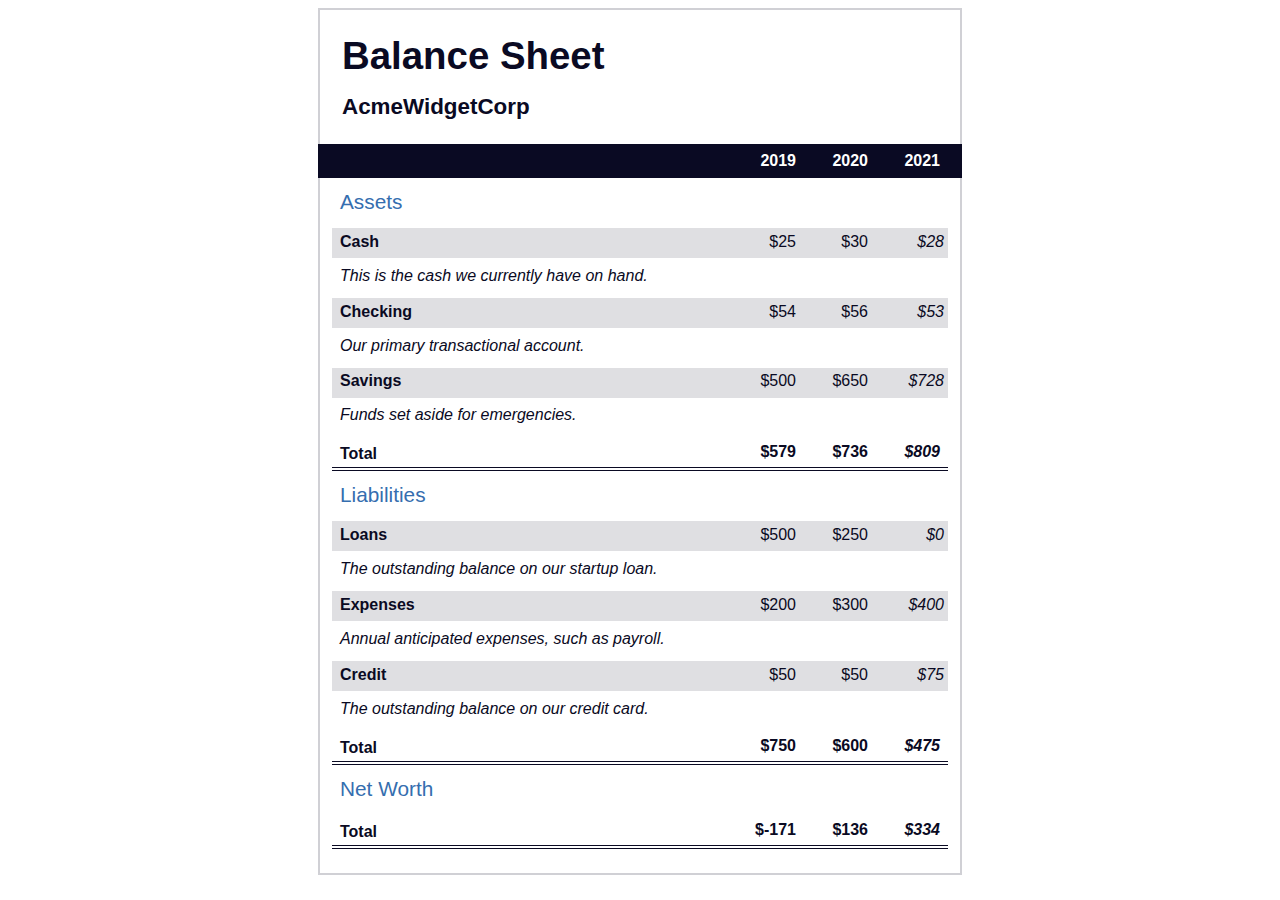
<file: Balance Sheet/index.html>
<!DOCTYPE html>
<html lang="en">
  <head>
    <meta charset="UTF-8">
    <meta name="viewport" content="width=device-width, initial-scale=1.0">
    <title>Balance Sheet</title>
    <link rel="stylesheet" href="./styles.css">
  </head>
  <body>
    <main>
      <section>
        <h1>
          <span class="flex">
            <span>AcmeWidgetCorp</span>
            <span>Balance Sheet</span>
          </span>
        </h1>
        <div id="years" aria-hidden="true">
          <span class="year">2019</span>
          <span class="year">2020</span>
          <span class="year">2021</span>
        </div>
        <div class="table-wrap">
          <table>
            <caption>Assets</caption>
            <thead>
              <tr>
                <td></td>
                <th><span class="sr-only year">2019</span></th>
                <th><span class="sr-only year">2020</span></th>
                <th class="current"><span class="sr-only year">2021</span></th>
              </tr>
            </thead>
            <tbody>
              <tr class="data">
                <th>Cash <span class="description">This is the cash we currently have on hand.</span></th>
                <td>$25</td>
                <td>$30</td>
                <td class="current">$28</td>
              </tr>
              <tr class="data">
                <th>Checking <span class="description">Our primary transactional account.</span></th>
                <td>$54</td>
                <td>$56</td>
                <td class="current">$53</td>
              </tr>
              <tr class="data">
                <th>Savings <span class="description">Funds set aside for emergencies.</span></th>
                <td>$500</td>
                <td>$650</td>
                <td class="current">$728</td>
              </tr>
              <tr class="total">
                <th>Total <span class="sr-only">Assets</span></th>
                <td>$579</td>
                <td>$736</td>
                <td class="current">$809</td>
              </tr>
            </tbody>
          </table>
          <table>
            <caption>Liabilities</caption>
            <thead>
              <tr>
              <td></td>
              <th><span class="sr-only">2019</span></th>
              <th><span class="sr-only">2020</span></th>
              <th><span class="sr-only">2021</span></th>
              </tr>
            </thead>
            <tbody>
              <tr class="data">
                <th>Loans <span class="description">The outstanding balance on our startup loan.</span></th>
                <td>$500</td>
                <td>$250</td>
                <td class="current">$0</td>
              </tr>
              <tr class="data">
                <th>Expenses <span class="description">Annual anticipated expenses, such as payroll.</span></th>
                <td>$200</td>
                <td>$300</td>
                <td class="current">$400</td>
              </tr>
              <tr class="data">
                <th>Credit <span class="description">The outstanding balance on our credit card.</span></th>
                <td>$50</td>
                <td>$50</td>
                <td class="current">$75</td>
              </tr>
              <tr class="total">
                <th>Total <span class="sr-only">Liabilities</span></th>
                <td>$750</td>
                <td>$600</td>
                <td class="current">$475</td>
              </tr>
            </tbody>
          </table>
          <table>
            <caption>Net Worth</caption>
            <thead>
              <tr>
              <td></td>
              <th><span class="sr-only">2019</span></th>
              <th><span class="sr-only">2020</span></th>
              <th><span class="sr-only">2021</span></th>
              </tr>
            </thead>
            <tbody>
              <tr class="total">
                <th>Total <span class="sr-only">Net Worth</span></th>
                <td>$-171</td>
                <td>$136</td>
                <td class="current">$334</td>
              </tr>
            </tbody>
          </table>
        </div>
      </section>
    </main>
  </body>
</html>
</file>
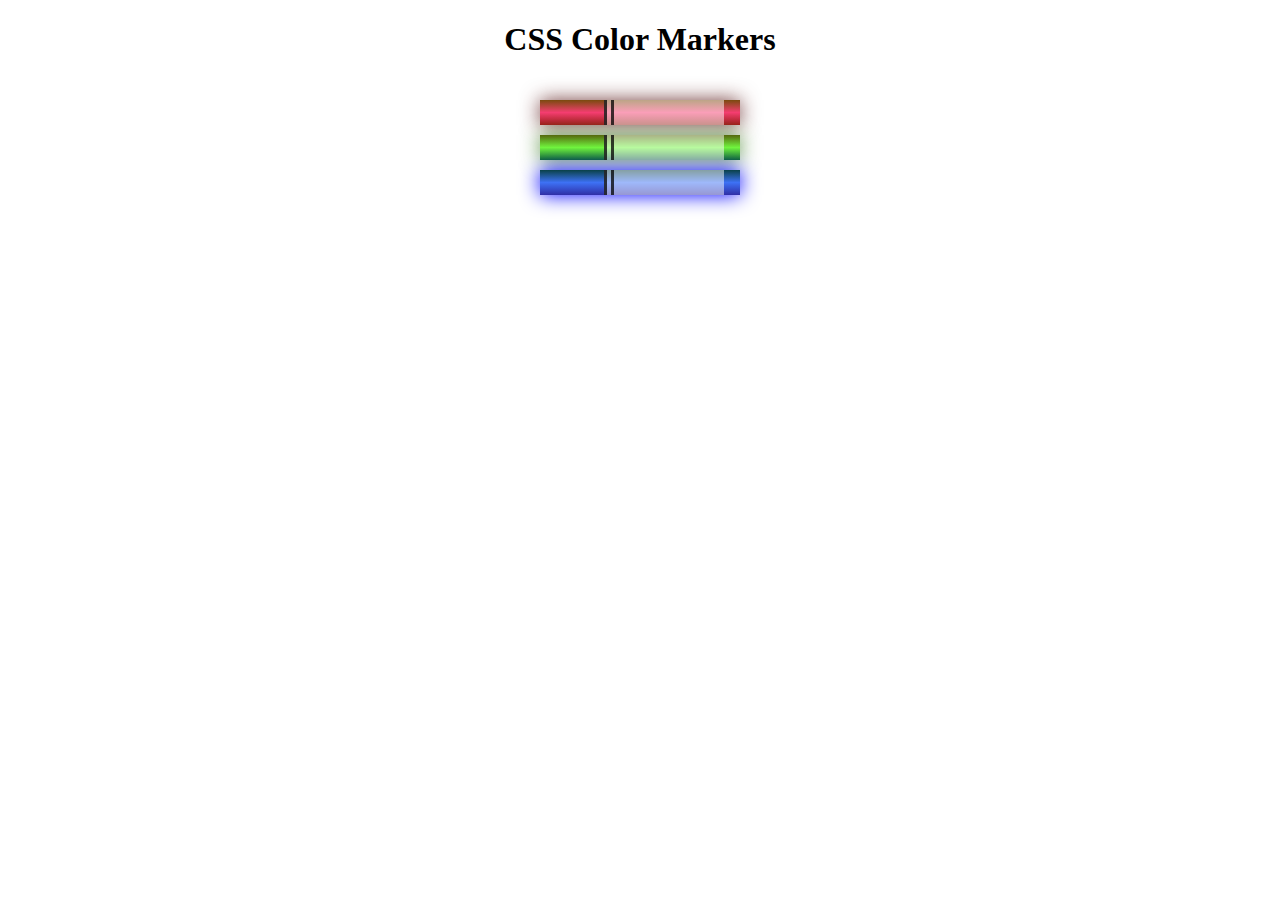
<file: Colored Markers/index.html>
<!DOCTYPE html>
<html lang="en">
  <head>
    <meta charset="utf-8">
    <meta name="viewport" content="width=device-width, initial-scale=1.0">
    <title>Colored Markers</title>
    <link rel="stylesheet" href="styles.css">
  </head>
  <body>
    <h1>CSS Color Markers</h1>
    <div class="container">
      <div class="marker red">
        <div class="cap"></div>
        <div class="sleeve"></div>
      </div>
      <div class="marker green">
        <div class="cap"></div>
        <div class="sleeve"></div>
      </div>
      <div class="marker blue">
        <div class="cap"></div>
        <div class="sleeve"></div>
      </div>
    </div>
  </body>
</html>
</file>
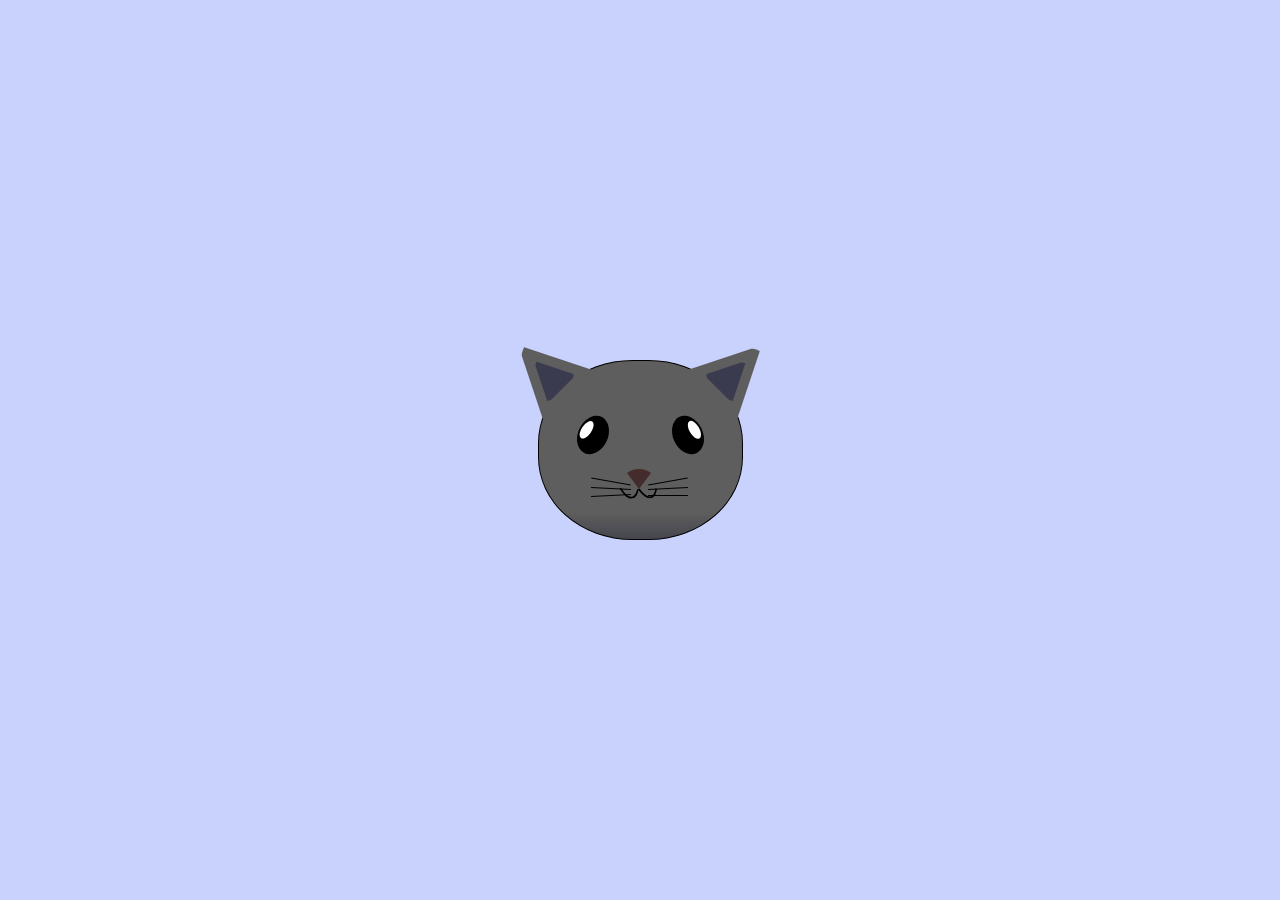
<file: fCC Cat Painting/index.html>
<!DOCTYPE html>
<html lang="en">
<head>
    <meta charset="UTF-8">
    <title>fCC Cat Painting</title>
    <link rel="stylesheet" href="./styles.css">
</head>
<body>
    <main>
      <div class="cat-head">
        <div class="cat-ears">
          <div class="cat-left-ear">
            <div class="cat-left-inner-ear"></div>
          </div>
          <div class="cat-right-ear">
            <div class="cat-right-inner-ear"></div>
          </div>
        </div>

        <div class="cat-eyes">
          <div class="cat-left-eye">
            <div class="cat-left-inner-eye"></div>
          </div>
          <div class="cat-right-eye">
            <div class="cat-right-inner-eye"></div>
          </div>
        </div>
        
        <div class="cat-nose"></div>

        <div class="cat-mouth">
          <div class="cat-mouth-line-left"></div>
          <div class="cat-mouth-line-right"></div>
        </div>

        <div class="cat-whiskers">
          <div class="cat-whiskers-left">
            <div class="cat-whisker-left-top"></div>
            <div class="cat-whisker-left-middle"></div>
            <div class="cat-whisker-left-bottom"></div>
          </div>
          <div class="cat-whiskers-right">
            <div class="cat-whisker-right-top"></div>
            <div class="cat-whisker-right-middle"></div>
            <div class="cat-whisker-right-bottom"></div>
          </div>
        </div>

      </div>
    </main>
</body>
</html>
</file>
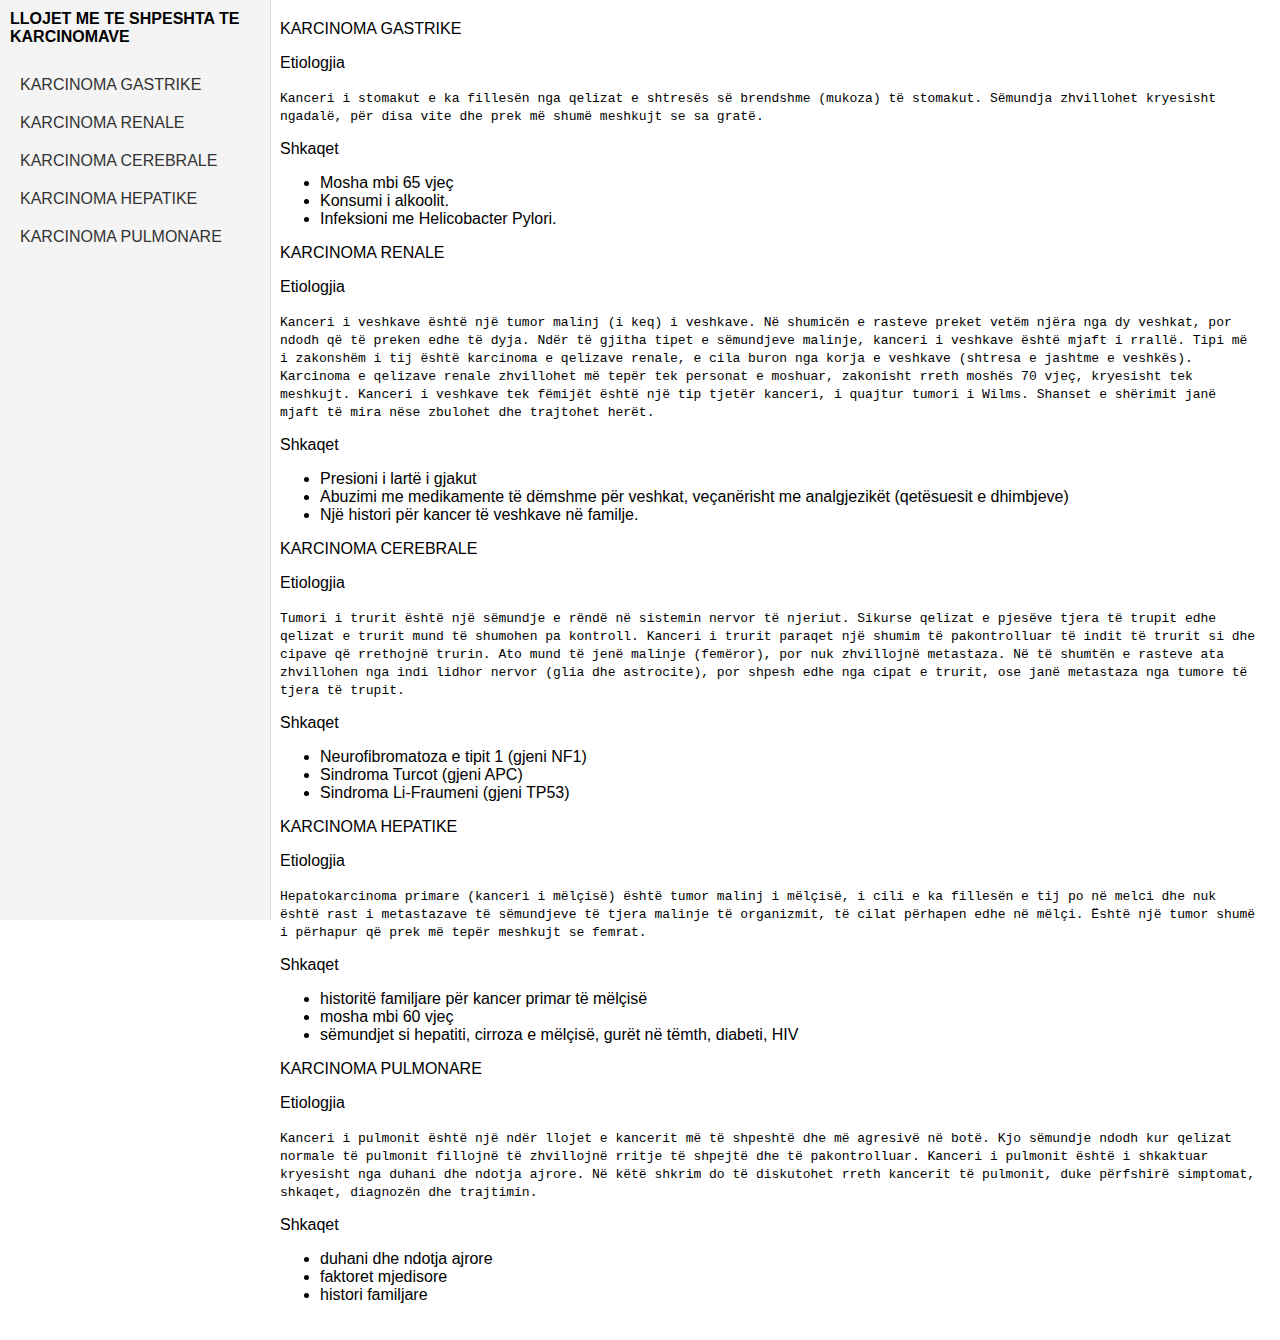
<file: Karcinoma Information/index.html>
<!DOCTYPE html>
<html lang="en">
  <head>
    <link rel="stylesheet" href="styles.css">
      <meta charset="UTF-8">
  <meta name="viewport" content="width=device-width, initial-scale=1.0">
    <title>Karcinoma Information</title>
    </head>
    <body>
    <nav id="navbar">
      <header>LLOJET ME TE SHPESHTA TE KARCINOMAVE</header>
      <a href="#KARCINOMA_GASTRIKE" class="nav-link">KARCINOMA GASTRIKE</a>
      <a href="#KARCINOMA_RENALE" class="nav-link">KARCINOMA RENALE</a>
      <a href="#KARCINOMA_CEREBRALE" class="nav-link">KARCINOMA CEREBRALE</a>
      <a href="#KARCINOMA_HEPATIKE" class="nav-link">KARCINOMA HEPATIKE</a>
      <a href="#KARCINOMA_PULMONARE" class="nav-link">KARCINOMA PULMONARE</a>
    </nav>
      <main id="main-doc">
      <section class="main-section" id="KARCINOMA_GASTRIKE"><header>KARCINOMA GASTRIKE</header>
      <p>Etiologjia</p>
      <code>Kanceri i stomakut e ka fillesën nga qelizat e shtresës së brendshme (mukoza) të stomakut. Sëmundja zhvillohet kryesisht ngadalë, për disa vite dhe prek më shumë meshkujt se sa gratë.</code> 
      <p>Shkaqet</p>
      <ul>
        <li>Mosha mbi 65 vjeç</li>
        <li> Konsumi i alkoolit.</li>
        <li> Infeksioni me Helicobacter Pylori.</li>
      </ul>  
      </section>
      <section class="main-section"id="KARCINOMA_RENALE"><header>KARCINOMA RENALE</header>
     <p>Etiologjia</p>
     <code>Kanceri i veshkave është një tumor malinj (i keq) i veshkave. Në shumicën e rasteve preket vetëm njëra nga dy veshkat, por ndodh që të preken edhe të dyja. Ndër të gjitha tipet e sëmundjeve malinje, kanceri i veshkave është mjaft i rrallë. Tipi më i zakonshëm i tij është karcinoma e qelizave renale, e cila buron nga korja e veshkave (shtresa e jashtme e veshkës). Karcinoma e qelizave renale zhvillohet më tepër tek personat e moshuar, zakonisht rreth moshës 70 vjeç, kryesisht tek meshkujt. Kanceri i veshkave tek fëmijët është një tip tjetër kanceri, i quajtur tumori i Wilms. Shanset e shërimit janë mjaft të mira nëse zbulohet dhe trajtohet herët.</code> 
     <p>Shkaqet</p>
     <ul>
        <li>Presioni i lartë i gjakut
</li>
        <li>Abuzimi me medikamente të dëmshme për veshkat, veçanërisht me analgjezikët (qetësuesit e dhimbjeve)</li>
        <li>Një histori për kancer të veshkave në familje.</li>
      </ul>
       
      </section>
      <section class="main-section" id="KARCINOMA_CEREBRALE"><header>KARCINOMA CEREBRALE</header>
      <p>Etiologjia</p>
      <code>Tumori i trurit është një sëmundje e rëndë në sistemin nervor të njeriut. Sikurse qelizat e pjesëve tjera të trupit edhe qelizat e trurit mund të shumohen pa kontroll. Kanceri i trurit paraqet një shumim të pakontrolluar të indit të trurit si dhe cipave që rrethojnë trurin. Ato mund të jenë malinje (femëror), por nuk zhvillojnë metastaza. Në të shumtën e rasteve ata zhvillohen nga indi lidhor nervor (glia dhe astrocite), por shpesh edhe nga cipat e trurit, ose janë metastaza nga tumore të tjera të trupit.</code> 
      <p>Shkaqet</p>
      <ul>
        <li>Neurofibromatoza e tipit 1 (gjeni NF1)</li>
        <li>Sindroma Turcot (gjeni APC)</li>
        <li>Sindroma Li-Fraumeni (gjeni TP53)</li>
      </ul>
        
      </section>
    
      <section class="main-section" id="KARCINOMA_HEPATIKE"><header>KARCINOMA HEPATIKE</header>
      <p>Etiologjia</p> 
      <code>Hepatokarcinoma primare (kanceri i mëlçisë) është tumor malinj i mëlçisë, i cili e ka fillesën e tij po në melci dhe nuk është rast i metastazave të sëmundjeve të tjera malinje të organizmit, të cilat përhapen edhe në mëlçi. Është një tumor shumë i përhapur që prek më tepër meshkujt se femrat.</code>
      <p>Shkaqet</p>
      <ul>
        <li>historitë familjare për kancer primar të mëlçisë</li>
        <li>mosha mbi 60 vjeç</li>
        <li>sëmundjet si hepatiti, cirroza e mëlçisë, gurët në tëmth, diabeti, HIV</li>
      </ul>
       
      </section>
      <section class="main-section" id="KARCINOMA_PULMONARE"><header>KARCINOMA PULMONARE</header>
      <p>Etiologjia</p>
       <code>Kanceri i pulmonit është një ndër llojet e kancerit më të shpeshtë dhe më agresivë në botë. Kjo sëmundje ndodh kur qelizat normale të pulmonit fillojnë të zhvillojnë rritje të shpejtë dhe të pakontrolluar. Kanceri i pulmonit është i shkaktuar kryesisht nga duhani dhe ndotja ajrore. Në këtë shkrim do të diskutohet rreth kancerit të pulmonit, duke përfshirë simptomat, shkaqet, diagnozën dhe trajtimin.</code> 
      <p>Shkaqet</p> 
      <ul>
        <li>duhani dhe ndotja ajrore</li>
        <li>faktoret mjedisore</li>
        <li> histori familjare</li>
      </ul>
     
      </section>
      </main>
      </body>
</html>
</file>
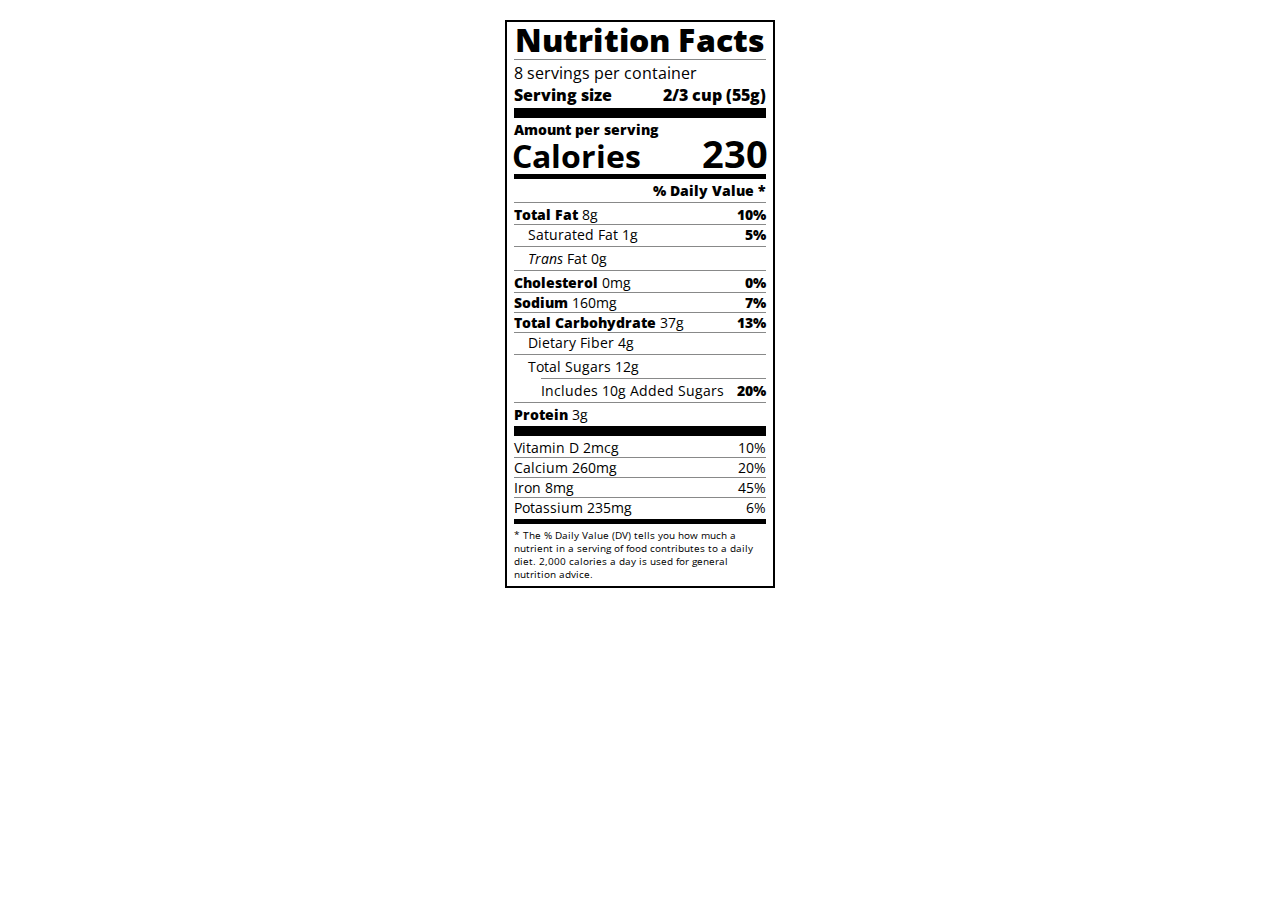
<file: Nutrition Label/index.html>
<!DOCTYPE html>
<html lang="en">

<head>
  <meta charset="UTF-8">
  <title>Nutrition Label</title>
  <link href="https://fonts.googleapis.com/css?family=Open+Sans:400,700,800" rel="stylesheet">
  <link href="./styles.css" rel="stylesheet">
</head>

<body>
  <div class="label">
    <header>
      <h1 class="bold">Nutrition Facts</h1>
      <div class="divider"></div>
      <p>8 servings per container</p>
      <p class="bold">Serving size <span>2/3 cup (55g)</span></p>
    </header>
    <div class="divider large"></div>
    <div class="calories-info">
      <div class="left-container">
        <h2 class="bold small-text">Amount per serving</h2>
        <p>Calories</p>
      </div>
      <span>230</span>
    </div>
    <div class="divider medium"></div>
    <div class="daily-value small-text">
      <p class="bold right no-divider">% Daily Value *</p>
      <div class="divider"></div>
      <p><span><span class="bold">Total Fat</span> 8g</span> <span class="bold">10%</span></p>
      <p class="indent no-divider">Saturated Fat 1g <span class="bold">5%</span></p>
      <div class="divider"></div>
      <p class="indent no-divider"><span><i>Trans</i> Fat 0g</span></p>
      <div class="divider"></div>
      <p><span><span class="bold">Cholesterol</span> 0mg</span> <span class="bold">0%</span></p>
      <p><span><span class="bold">Sodium</span> 160mg</span> <span class="bold">7%</span></p>
      <p><span><span class="bold">Total Carbohydrate</span> 37g</span> <span class="bold">13%</span></p>
      <p class="indent no-divider">Dietary Fiber 4g</p>
      <div class="divider"></div>
      <p class="indent no-divider">Total Sugars 12g</p>
      <div class="divider double-indent"></div>
      <p class="double-indent no-divider">Includes 10g Added Sugars <span class="bold">20%</span></p>
      <div class="divider"></div>
      <p class="no-divider"><span><span class="bold">Protein</span> 3g</span></p>
      <div class="divider large"></div>
      <p>Vitamin D 2mcg <span>10%</span></p>
      <p>Calcium 260mg <span>20%</span></p>
      <p>Iron 8mg <span>45%</span></p>
      <p class="no-divider">Potassium 235mg <span>6%</span></p>
    </div>
    <div class="divider medium"></div>
    <p class="note">* The % Daily Value (DV) tells you how much a nutrient in a serving of food contributes to a daily
      diet. 2,000 calories a day is used for general nutrition advice.</p>
  </div>
</body>
</html>
</file>
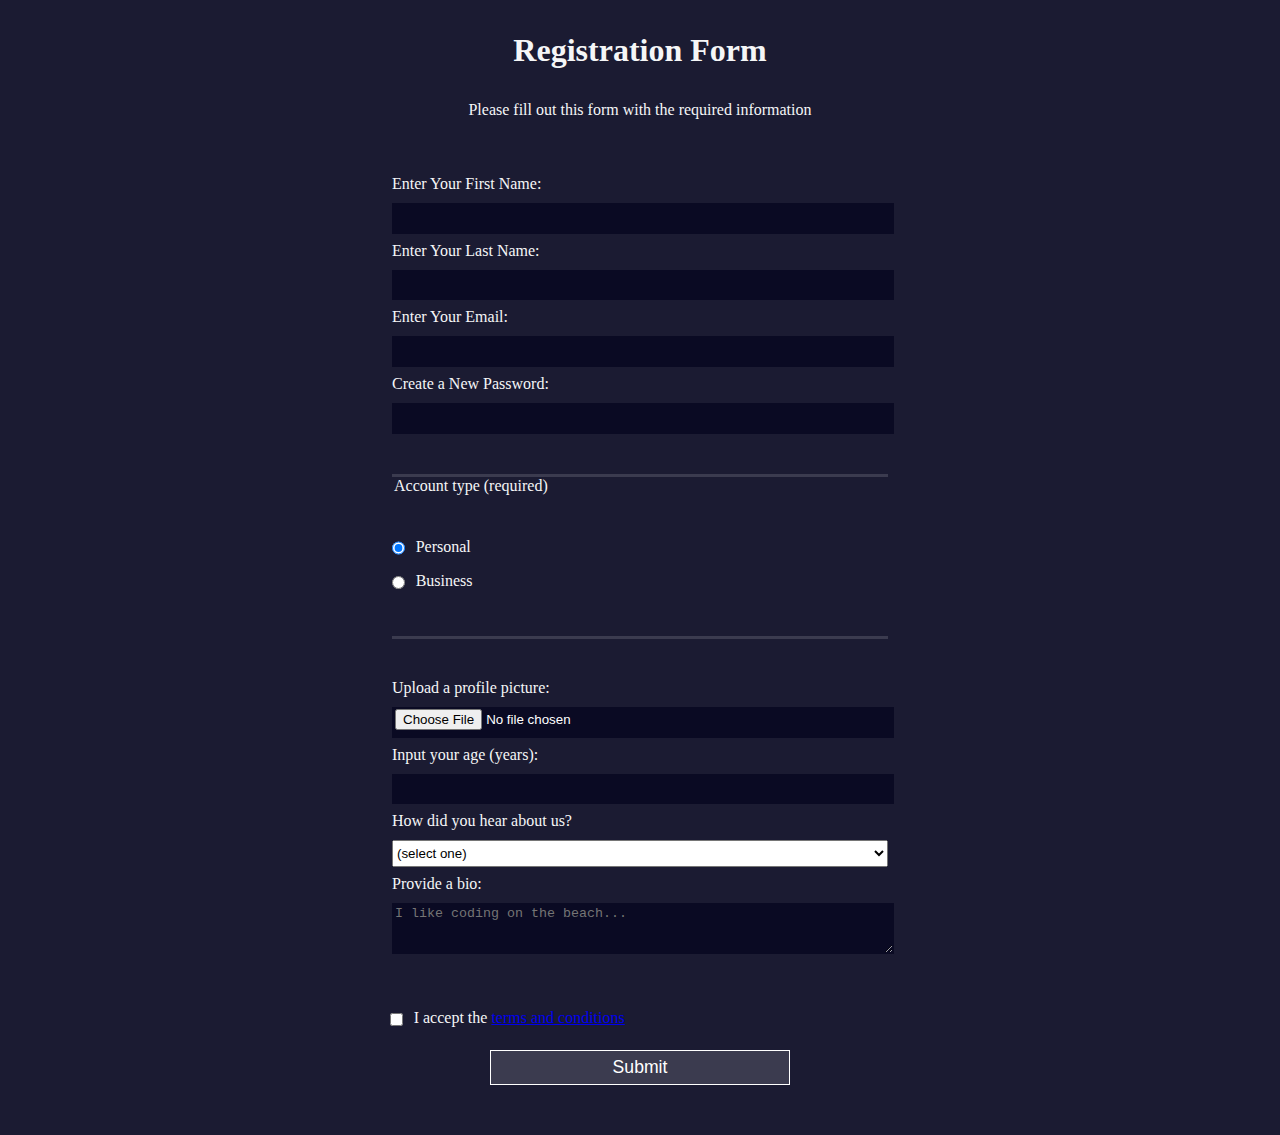
<file: Registration Form/index.html>
<!DOCTYPE html>
<html lang="en">
  <head>
    <meta charset="UTF-8">
    <title>Registration Form</title>
    <link rel="stylesheet" href="styles.css" />
  </head>
  <body>
    <h1>Registration Form</h1>
    <p>Please fill out this form with the required information</p>
    <form method="post" action='https://register-demo.freecodecamp.org'>
      <fieldset>
        <label for="first-name">Enter Your First Name: <input id="first-name" name="first-name" type="text" required /></label>
        <label for="last-name">Enter Your Last Name: <input id="last-name" name="last-name" type="text" required /></label>
        <label for="email">Enter Your Email: <input id="email" name="email" type="email" required /></label>
        <label for="new-password">Create a New Password: <input id="new-password" name="new-password" type="password" pattern="[a-z0-5]{8,}" required /></label>
      </fieldset>
      <fieldset>
        <legend>Account type (required)</legend>
        <label for="personal-account"><input id="personal-account" type="radio" name="account-type" class="inline" checked /> Personal</label>
        <label for="business-account"><input id="business-account" type="radio" name="account-type" class="inline" /> Business</label>
      </fieldset>
      <fieldset>
        <label for="profile-picture">Upload a profile picture: <input id="profile-picture" type="file" name="file" /></label>
        <label for="age">Input your age (years): <input id="age" type="number" name="age" min="13" max="120" /></label>
        <label for="referrer">How did you hear about us?
          <select id="referrer" name="referrer">
            <option value="">(select one)</option>
            <option value="1">freeCodeCamp News</option>
            <option value="2">freeCodeCamp YouTube Channel</option>
            <option value="3">freeCodeCamp Forum</option>
            <option value="4">Other</option>
          </select>
        </label>
        <label for="bio">Provide a bio:
          <textarea id="bio" name="bio" rows="3" cols="30" placeholder="I like coding on the beach..."></textarea>
        </label>
      </fieldset>
      <label for="terms-and-conditions">
        <input class="inline" id="terms-and-conditions" type="checkbox" required name="terms-and-conditions" /> I accept the <a href="https://www.freecodecamp.org/news/terms-of-service/">terms and conditions</a>
      </label>
      <input type="submit" value="Submit" />
    </form>
  </body>
</html>
</file>
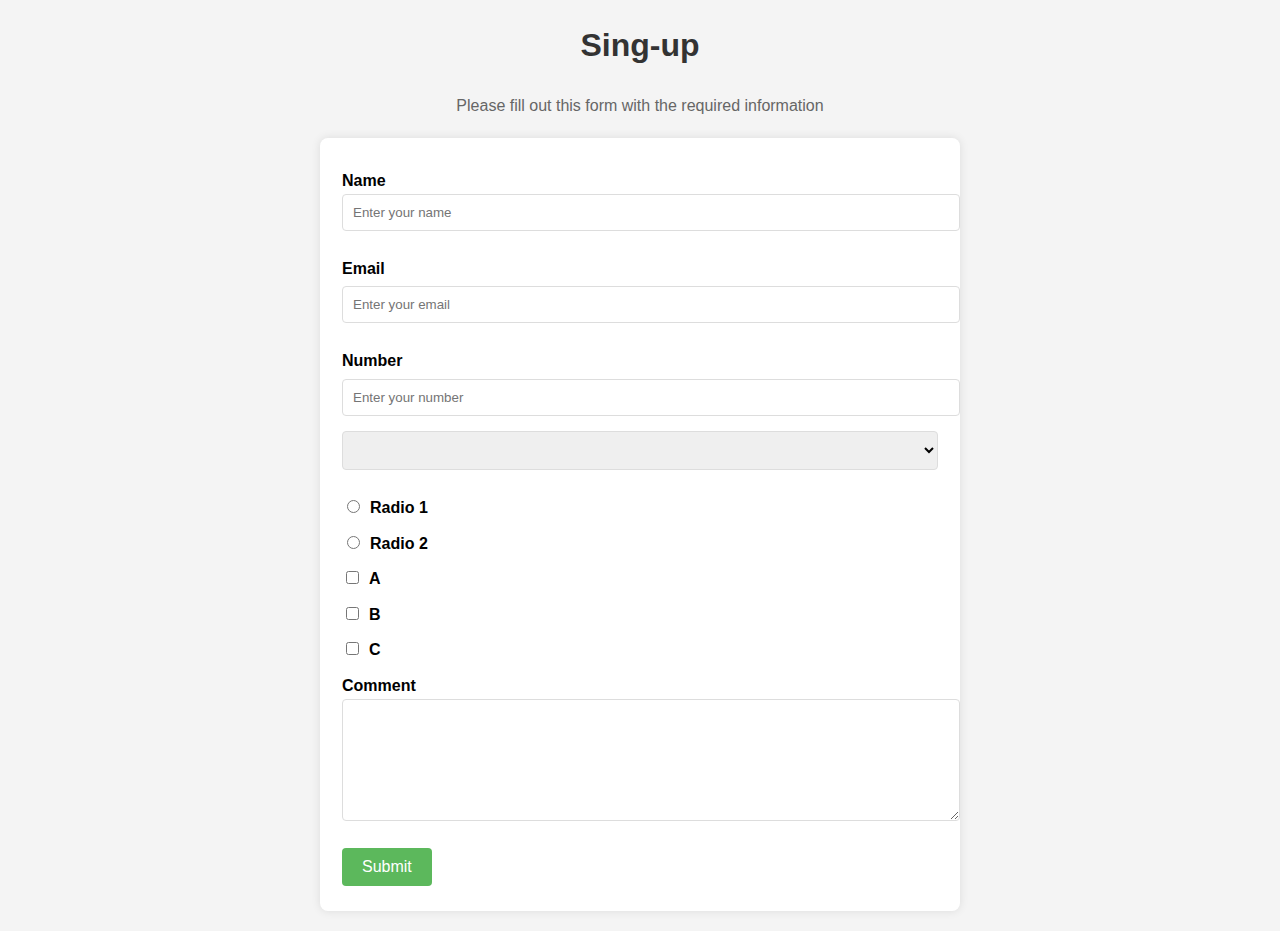
<file: Sing-up Form/index.html>
<!DOCTYPE html>
<html lang="en">
  <head>
  <meta charset="UTF-8">
    <title>Sing-up Form</title>
  <link rel="stylesheet" href="styles.css"> 
  </head>
  <body>
    <h1 id="title">Sing-up</h1>
    <p id="description">Please fill out this form with the required information</p>
    <form action="" id="survey-form">
    <fieldset>
    <label id="name-label" for="name">Name</lable>
    <input placeholder="Enter your name" type="text" required id="name">
    <label id="email-label" for="email">Email</label>
    <input placeholder="Enter your email" type="email" id="email"  required>
    <label id="number-label" for="number">Number</label>
    <input placeholder="Enter your number" type="number" id="number" min="9" max="13">
    <select id="dropdown">
      <option></option>
      <option></option>
    </select>
    <label for="radio1"  ><input id="radio1" type="radio" name="radio" value="1" >Radio 1 </label>
 <label for="radio2" ><input id="radio2" type="radio" name="radio" value="2" >Radio 2 </label>
 <label for="a"><input id="a" type="checkbox" name="checkbox" value="a">A</label>
 <label for="b"><input id="b" type="checkbox" name="checkbox" value="b">B</label>
 <label for="c"><input id="c" type="checkbox" name="checkbox" value="c">C</label>
<label>Comment <textarea></textarea> </label>
      <input id="submit" type="submit" value="Submit" />

    </fieldset>
    </form>
  </body>
</html>
</file>
<file: Balance Sheet/styles.css>
span[class~="sr-only"] {
    border: 0 !important;
    clip: rect(1px, 1px, 1px, 1px) !important;
    clip-path: inset(50%) !important;
    height: 1px !important;
    width: 1px !important;
    position: absolute !important;
    overflow: hidden !important;
    white-space: nowrap !important;
    padding: 0 !important;
    margin: -1px !important;
  }
  
  html {
    box-sizing: border-box;
  }
  
  body {
    font-family: sans-serif;
    color: #0a0a23;
  }
  
  h1 {
    max-width: 37.25rem;
    margin: 0 auto;
    padding: 1.5rem 1.25rem;
  }
  
  h1 .flex {
    display: flex;
    flex-direction: column-reverse;
    gap: 1rem;
  }
  
  h1 .flex span:first-of-type {
    font-size: 0.7em;
  }
  
  h1 .flex span:last-of-type {
    font-size: 1.2em;
  }
  
  section {
    max-width: 40rem;
    margin: 0 auto;
    border: 2px solid #d0d0d5;
  }
  
  #years {
    display: flex;
    justify-content: flex-end;
    position: sticky;
    z-index: 999;
    top: 0;
    background: #0a0a23;
    color: #fff;
    padding: 0.5rem calc(1.25rem + 2px) 0.5rem 0;
    margin: 0 -2px;
  }
  
  #years span[class] {
    font-weight: bold;
    width: 4.5rem;
    text-align: right;
  }
  
  .table-wrap {
    padding: 0 0.75rem 1.5rem 0.75rem;
  }
  
  table {
    border-collapse: collapse;
    border: 0;
    width: 100%;
    position: relative;
    margin-top: 3rem;
  }
  
  table caption {
    color: #356eaf;
    font-size: 1.3em;
    font-weight: normal;
    position: absolute;
    top: -2.25rem;
    left: 0.5rem;
  }
  
  tbody td {
    width: 100vw;
    min-width: 4rem;
    max-width: 4rem;
  }
  
  tbody th {
    width: calc(100% - 12rem);
  }
  
  tr[class="total"] {
    border-bottom: 4px double #0a0a23;
    font-weight: bold;
  }
  
  tr[class="total"] th {
    text-align: left;
    padding: 0.5rem 0 0.25rem 0.5rem;
  }
  
  tr.total td {
    text-align: right;
    padding: 0 0.25rem;
  }
  
  tr.total td:nth-of-type(3) {
    padding-right: 0.5rem;
  }
  
  tr.total:hover {
    background-color: #99c9ff;
  }
  
  td.current {
    font-style: italic;
  }
  
  tr.data {
    background-image: linear-gradient(to bottom, #dfdfe2 1.845rem, white 1.845rem);
  }
  
  tr.data th {
    text-align: left;
    padding-top: 0.3rem;
    padding-left: 0.5rem;
  }
  
  tr.data th .description {
    display: block;
    font-weight: normal;
    font-style: italic;
    padding: 1rem 0 0.75rem;
    margin-right: -13.5rem;
  }
  
  tr.data td {
    vertical-align: top;
    padding: 0.3rem 0.25rem 0;
    text-align: right;
  }
</file>
<file: Colored Markers/styles.css>
h1 {
    text-align: center;
  }
  
  .container {
    background-color: rgb(255, 255, 255);
    padding: 10px 0;
  }
  
  .marker {
    width: 200px;
    height: 25px;
    margin: 10px auto;
  }
  
  .cap {
    width: 60px;
    height: 25px;
  }
  
  .sleeve {
    width: 110px;
    height: 25px;
    background-color: rgba(255, 255, 255, 0.5);
    border-left: 10px double rgba(0, 0, 0, 0.75);
  }
  
  .cap, .sleeve {
    display: inline-block;
  }
  
  .red {
    background: linear-gradient(rgb(122, 74, 14), rgb(245, 62, 113), rgb(162, 27, 27));
    box-shadow: 0 0 20px 0 rgba(83, 14, 14, 0.8);
  }
  
  .green {
    background: linear-gradient(#55680D, #71F53E, #116C31);
    box-shadow: 0 0 20px 0 #3B7E20CC;
  }
  
  .blue {
    background: linear-gradient(hsl(186, 76%, 16%), hsl(223, 90%, 60%), hsl(240, 56%, 42%));
    box-shadow: 0 0 20px 0 blue;
  }
</file>
<file: fCC Cat Painting/styles.css>
* {
    box-sizing: border-box;
  }
  
  body {
    background-color: #c9d2fc;
  }
  
  .cat-head {
    position: absolute;
    right: 0;
    left: 0;
    top: 0;
    bottom: 0;
    margin: auto;
    background: linear-gradient(#5e5e5e 85%, #45454f 100%);
    width: 205px;
    height: 180px;
    border: 1px solid #000;
    border-radius: 46%;
  }
  
  .cat-left-ear {
    position: absolute;
    top: -26px;
    left: -31px;
    z-index: 1;
    border-top-left-radius: 90px;
    border-top-right-radius: 10px;
    transform: rotate(-45deg);
    border-left: 35px solid transparent;
    border-right: 35px solid transparent;
    border-bottom: 70px solid #5e5e5e;
  }
  
  .cat-right-ear {
    position: absolute;
    top: -26px;
    left: 163px;
    z-index: 1;
    transform: rotate(45deg);
    border-top-left-radius: 90px;
    border-top-right-radius: 10px;
    border-left: 35px solid transparent;
    border-right: 35px solid transparent;
    border-bottom: 70px solid #5e5e5e;
  }
  
  .cat-left-inner-ear {
    position: absolute;
    top: 22px;
    left: -20px;
    border-top-left-radius: 90px;
    border-top-right-radius: 10px;
    border-bottom-right-radius: 40%;
    border-bottom-left-radius: 40%;
    border-left: 20px solid transparent;
    border-right: 20px solid transparent;
    border-bottom: 40px solid #3b3b4f;
  }
  
  .cat-right-inner-ear {
    position: absolute;
    top: 22px;
    left: -20px;
    border-top-left-radius: 90px;
    border-top-right-radius: 10px;
    border-bottom-right-radius: 40%;
    border-bottom-left-radius: 40%;
    border-left: 20px solid transparent;
    border-right: 20px solid transparent;
    border-bottom: 40px solid #3b3b4f;
  }
  
  .cat-left-eye {
    position: absolute;
    top: 54px;
    left: 39px;
    border-radius: 60%;
    transform: rotate(25deg);
    width: 30px;
    height: 40px;
    background-color: #000;
  }
  
  .cat-right-eye {
    position: absolute;
    top: 54px;
    left: 134px;
    border-radius: 60%;
    transform: rotate(-25deg);
    width: 30px;
    height: 40px;
    background-color: #000;
  }
  
  .cat-left-inner-eye {
    position: absolute;
    top: 8px;
    left: 2px;
    width: 10px;
    height: 20px;
    transform: rotate(10deg);
    background-color: #fff;
    border-radius: 60%;
  }
  
  .cat-right-inner-eye {
    position: absolute;
    top: 8px;
    left: 18px;
    transform: rotate(-5deg);
    width: 10px;
    height: 20px;
    background-color: #fff;
    border-radius: 60%;
  }
  
  .cat-nose {
    position: absolute;
    top: 108px;
    left: 85px;
    border-top-left-radius: 50%;
    border-bottom-right-radius: 50%;
    border-bottom-left-radius: 50%;
    transform: rotate(180deg);
    border-left: 15px solid transparent;
    border-right: 15px solid transparent;
    border-bottom: 20px solid #442c2c;
  }
  
  .cat-mouth div {
    width: 30px;
    height: 50px;
    border: 2px solid #000;
    border-radius: 190%/190px 150px 0 0;
    border-color: black transparent transparent transparent;
  }
  
  .cat-mouth-line-left {
    position: absolute;
    top: 88px;
    left: 74px;
    transform: rotate(170deg);
  }
  
  .cat-mouth-line-right {
    position: absolute;
    top: 88px;
    left: 91px;
    transform: rotate(165deg);
  }
  
  .cat-whiskers-left div {
    width: 40px;
    height: 1px;
    background-color: #000;
  }
  
  .cat-whiskers-right div {
    width: 40px;
    height: 1px;
    background-color: #000;
  }
  
  .cat-whisker-left-top {
    position: absolute;
    top: 120px;
    left: 52px;
    transform: rotate(10deg);
  }
  
  .cat-whisker-left-middle {
    position: absolute;
    top: 127px;
    left: 52px;
    transform: rotate(3deg);
  }
  
  .cat-whisker-left-bottom {
    position: absolute;
    top: 134px;
    left: 52px;
    transform: rotate(-3deg);
  }
  
  .cat-whisker-right-top {
    position: absolute;
    top: 120px;
    left: 109px;
    transform: rotate(-10deg);
  }
  
  .cat-whisker-right-middle {
    position: absolute;
    top: 127px;
    left: 109px;
    transform: rotate(-3deg);
  }
  
  .cat-whisker-right-bottom {
    position: absolute;
    top: 134px;
    left: 109px;
    
  }
</file>
<file: Karcinoma Information/styles.css>
body {
    margin: 0;
    font-family: Arial, sans-serif;
  }
  #navbar {
    position: fixed;
    top: 0;
    left: 0;
    width: 250px;
    height: 100%;
    background-color: #f4f4f4;
    border-right: 1px solid #ddd;
    padding: 10px;
    overflow-y: auto;
  }
  #navbar header {
    font-weight: bold;
    margin-bottom: 20px;
  }
  #navbar .nav-link {
    display: block;
    padding: 10px;
    text-decoration: none;
    color: #333;
    border-radius: 4px;
  }
  #navbar .nav-link:hover {
    background-color: #ddd;
  }
  #main-doc {
    margin-left: 260px;
    padding: 20px;
  }
  @media (max-width: 768px) {
    #navbar {
      position: relative;
      width: 100%;
      height: auto;
      border-right: none;
      border-bottom: 1px solid #ddd;
    }
    #main-doc {
      margin-left: 0;
    }
  }
</file>
<file: Nutrition Label/styles.css>
* {
    box-sizing: border-box;
  }
  
  html {
    font-size: 16px;
  }
  
  body {
    font-family: 'Open Sans', sans-serif;
  }
  
  .label {
    border: 2px solid black;
    width: 270px;
    margin: 20px auto;
    padding: 0 7px;
  }
  
  header h1 {
    text-align: center;
    margin: -4px 0;
    letter-spacing: 0.15px
  }
  
  p {
    margin: 0;
    display: flex;
    justify-content: space-between;
  }
  
  .divider {
    border-bottom: 1px solid #888989;
    margin: 2px 0;
  }
  
  .bold {
    font-weight: 800;
  }
  
  .large {
    height: 10px;
  }
  
  .large, .medium {
    background-color: black;
    border: 0;
  }
  
  .medium {
    height: 5px;
  }
  
  .small-text {
    font-size: 0.85rem;
  }
  
  
  .calories-info {
    display: flex;
    justify-content: space-between;
    align-items: flex-end;
  }
  
  .calories-info h2 {
    margin: 0;
  }
  
  .left-container p {
    margin: -5px -2px;
    font-size: 2em;
    font-weight: 700;
  }
  
  .calories-info span {
    margin: -7px -2px;
    font-size: 2.4em;
    font-weight: 700;
  }
  
  .right {
    justify-content: flex-end;
  }
  
  .indent {
    margin-left: 1em;
  }
  
  .double-indent {
    margin-left: 2em;
  }
  
  .daily-value p:not(.no-divider) {
    border-bottom: 1px solid #888989;
  }
  
  .note {
    font-size: 0.6rem;
    margin: 5px 0;
  }
</file>
<file: Registration Form/styles.css>
body {
    width: 100%;
    height: 100vh;
    margin: 0;
    background-color: #1b1b32;
    color: #f5f6f7;
    font-family: Tahoma;
    font-size: 16px;
  }
  
  h1, p {
    margin: 1em auto;
    text-align: center;
  }
  
  form {
    width: 60vw;
    max-width: 500px;
    min-width: 300px;
    margin: 0 auto;
    padding-bottom: 2em;
  }
  
  fieldset {
    border: none;
    padding: 2rem 0;
    border-bottom: 3px solid #3b3b4f;
  }
  
  fieldset:last-of-type {
    border-bottom: none;
  }
  
  label {
    display: block;
    margin: 0.5rem 0;
  }
  
  input,
  textarea,
  select {
    margin: 10px 0 0 0;
    width: 100%;
    min-height: 2em;
  }
  
  input, textarea {
    background-color: #0a0a23;
    border: 1px solid #0a0a23;
    color: #ffffff;
  }
  
  .inline {
    width: unset;
    margin: 0 0.5em 0 0;
    vertical-align: middle;
  }
  
  input[type="submit"] {
    display: block;
    width: 60%;
    margin: 1em auto;
    height: 2em;
    font-size: 1.1rem;
    background-color: #3b3b4f;
    border-color: white;
    min-width: 300px;
  }
  
  input[type="file"] {
    padding: 1px 2px;
  }
  
  .inline{
    display: inline; 
  }
</file>
<file: Sing-up Form/styles.css>
/* Basic reset and body styling */
body {
    font-family: Arial, sans-serif;
    line-height: 1.6;
    margin: 0;
    padding: 0;
    background-color: #f4f4f4;
  }
  
  h1 {
    text-align: center;
    color: #333;
  }
  
  #title {
    margin-top: 20px;
  }
  
  #description {
    text-align: center;
    color: #666;
  }
  
  /* Form styling */
  #survey-form {
    max-width: 600px;
    margin: 20px auto;
    padding: 20px;
    background: #fff;
    border-radius: 8px;
    box-shadow: 0 0 10px rgba(0, 0, 0, 0.1);
  }
  
  fieldset {
    border: none;
    padding: 0;
  }
  
  label {
    display: block;
    margin: 10px 0 5px;
    font-weight: bold;
  }
  
  input[type="text"],
  input[type="email"],
  input[type="number"],
  textarea,
  select {
    width: 100%;
    padding: 10px;
    margin-bottom: 15px;
    border: 1px solid #ddd;
    border-radius: 4px;
  }
  
  textarea {
    resize: vertical;
    height: 100px;
  }
  
  input[type="radio"],
  input[type="checkbox"] {
    margin-right: 10px;
  }
  
  input[type="submit"] {
    background-color: #5cb85c;
    color: #fff;
    border: none;
    padding: 10px 20px;
    border-radius: 4px;
    cursor: pointer;
    font-size: 16px;
  }
  
  input[type="submit"]:hover {
    background-color: #4cae4c;
  }
</file>
